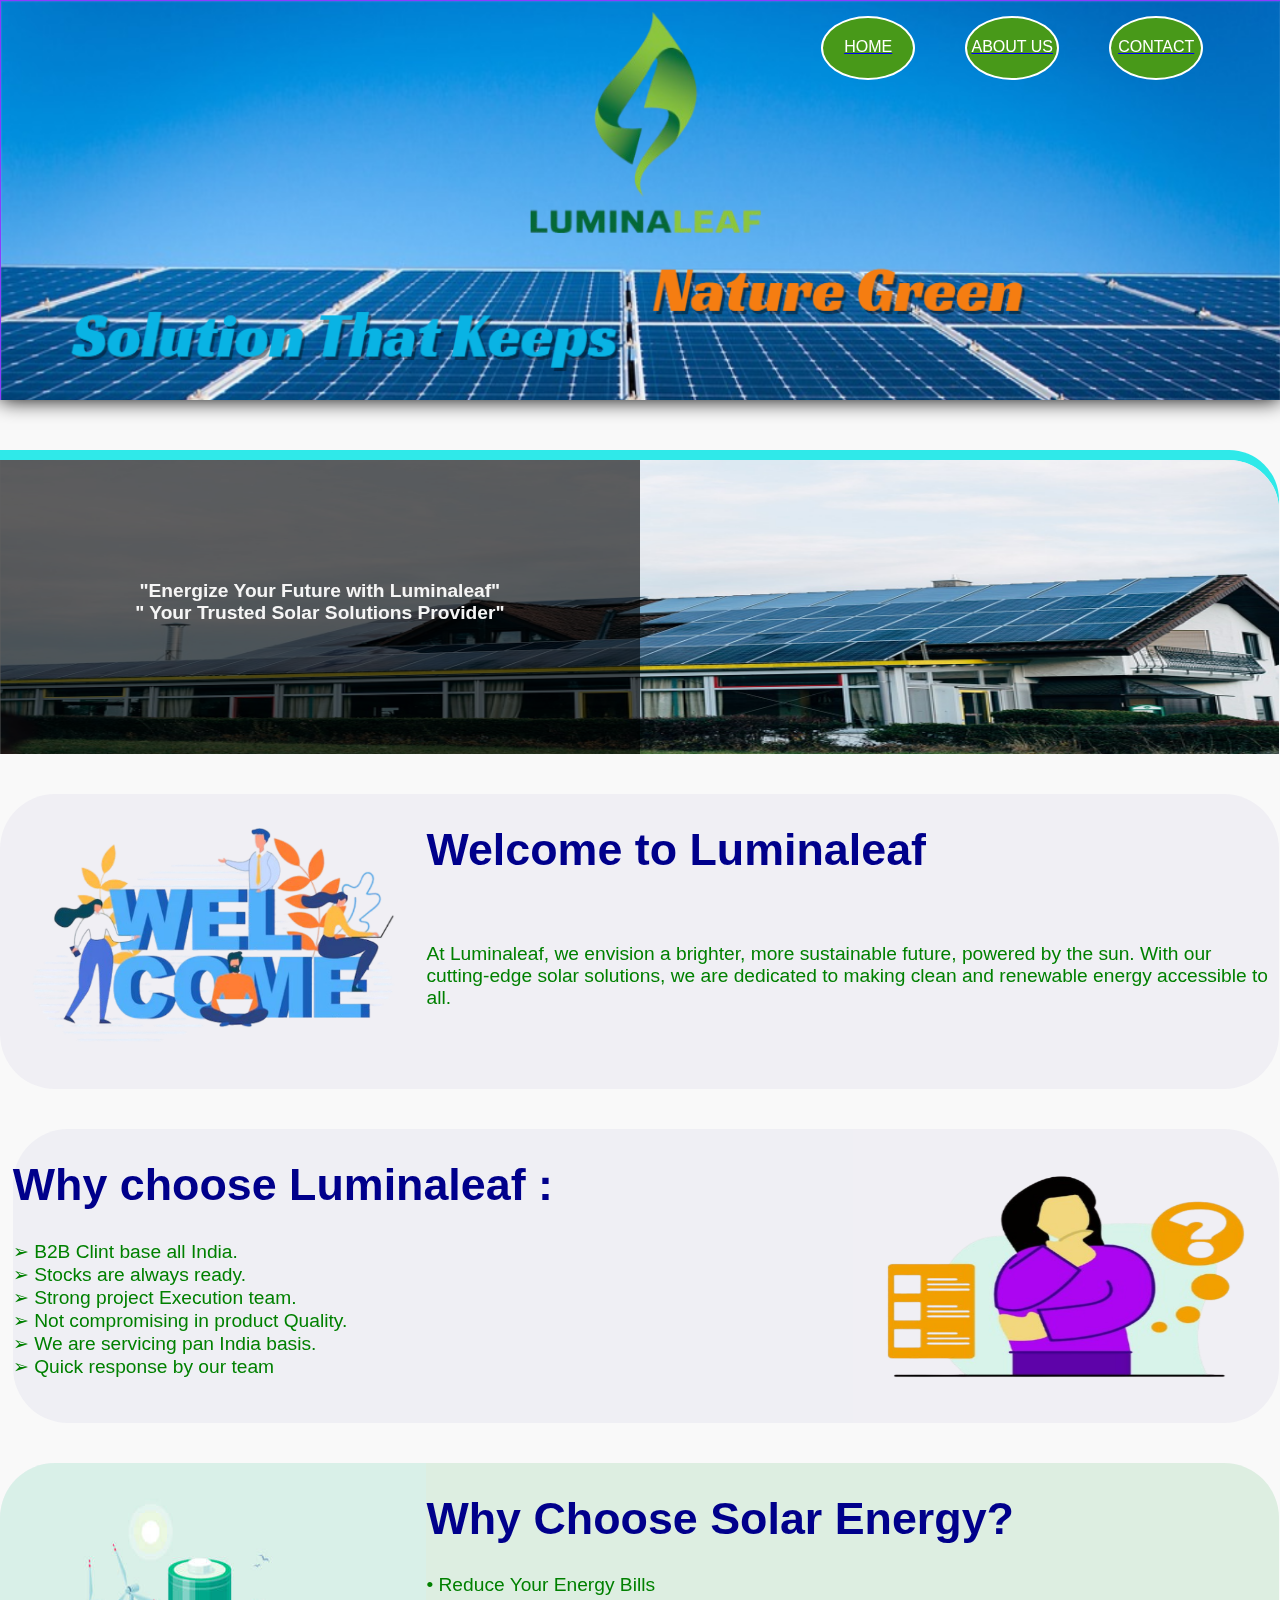
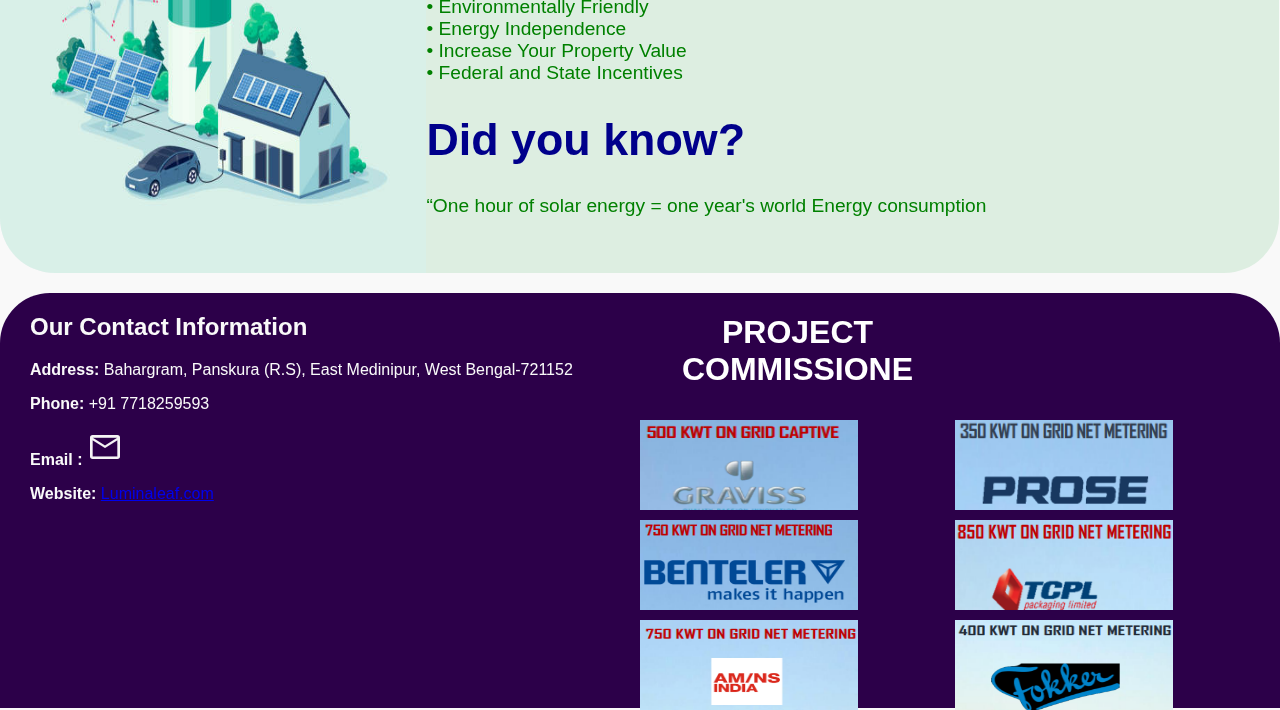
<file: index.html>
<!DOCTYPE html>
<html lang="en">
<head>
    <meta charset="UTF-8">
    <meta name="viewport" content="width=device-width, initial-scale=1.0">
     <link rel="icon"  type="image/png" href="https://luminaleaf.com/images/Luinaleaf_64pix_black background.png">
    <title>LuminaLeaf</title>
    <meta property="og:type" content="website" />
    	<meta property="og:url" content="https://luminaleaf.com/" />
    	<meta name="robots" content="index, follow" />
    	<meta name="google-site-verification" content="g1oqkUZtgJuLuCr-KraBYdEdYaJ7UqdRzfGIwn6Nu8Q" />
    <link rel="stylesheet" href="style.css">
    <link rel="stylesheet" href="https://fonts.googleapis.com/css2?family=Material+Symbols+Outlined:opsz,wght,FILL,GRAD@40,400,0,0&icon_names=mail" />
</head>
<body>
    <div class="top">
        <img src="images/image.png" alt="">
        
        
     

    </div>
    <div class="top2"><img src="images/Screenshot_2025-01-17_235423-removebg-preview.png" alt="">
    </div>
    <div class="nav">
        <ul>
            
           <a href="index.html"><li>HOME</li></a> 
            <a href="about.html"><li>ABOUT US</li></a>
            <a href="contact.html"><li>CONTACT</li></a>
            <!-- <a href="login.html"><li>LOGIN</li></a> -->
         </ul>
    </div>
    <div class="contanar">
        <div class="box" id="box1"><img src="images/image copy 6.png" alt="" id="im1"></div>
        <div class="box" id="box2"></div>
        <div class="box" id="box3"> <h1 >"Energize Your Future with Luminaleaf"<br>" Your Trusted Solar Solutions Provider"
        </h1></div>
        <div class="box" id="box4"><img src="images/image copy 7.png" alt="" id="im2"></div>
        <div class="box" id="box5"><h1>Welcome to Luminaleaf</h1><br><p>At Luminaleaf, we envision a brighter, more sustainable future, powered by the sun. With our 
            cutting-edge solar solutions, we are dedicated to making clean and renewable energy accessible 
            to all.</p></div>
        <div class="box" id="box6"><img src="images/image copy 8.png" alt="" id="im3"></div>
        <div class="box" id="box7"><h1>Why choose Luminaleaf :</h1>
        <p>➢ B2B Clint base all India. <br>
            ➢ Stocks are always ready. <br>
            ➢ Strong project Execution team. <br>
            ➢ Not compromising in product Quality.<br>
            ➢ We are servicing pan India basis.<br>
            ➢ Quick response by our team</p></div>
        <div class="box" id="box8"><img src="images/image copy 9.png" alt="" id="im4"></div>
        <div class="box" id="box9"><h1>Why Choose Solar Energy?</h1>
        <p>
            • Reduce Your Energy Bills<br>
            • Environmentally Friendly<br>
            • Energy Independence<br>
            • Increase Your Property Value<br>
            • Federal and State Incentives<br>
        </p>
        <h1>Did you know?</h1>
        <p>“One hour of solar energy = one year's world Energy consumption</p>
        </div>
       
    </div>
    <footer>
        <div class="content2">
          <div id="fbox1">
            <div id="fitem1">
            <h2>Our Contact Information</h2>
            <p><strong>Address:</strong> Bahargram, Panskura (R.S), East Medinipur, West Bengal-721152</p>
            <p><strong>Phone:</strong> +91 7718259593</p>
            <div> <strong >Email :</strong> <a href="mailto:luminaleafenergy@gmail.com"  ><span id="fbox12" class="material-symbols-outlined" > mail</span></a></p>
            <p><strong>Website:</strong> <a href="https://luminaleaf.com" target="_blank">Luminaleaf.com</a></div>
            </div>
          </div>
          <div id="fbox2">
            <div id="item2">
                <h1>PROJECT COMMISSIONE</h1>
                <br>
                <div class="fimg">
                    <img src="images/image copy 2.png" alt="">
                </div>
                <div class="fimg">
                    <img src="images/image copy 3.png" alt="">
                </div>
                <div class="fimg"><img src="images/image copy 10.png" alt=""></div>
                <div class="fimg"><img src="images/image copy 11.png" alt=""></div>
                <div class="fimg"><img src="images/image copy 12.png" alt=""></div>
                <div class="fimg"><img src="images/image copy 13.png" alt=""></div>
            </div>
          </div>
        </div>
    </footer>

    
    
    
</body>
</html>
</file>
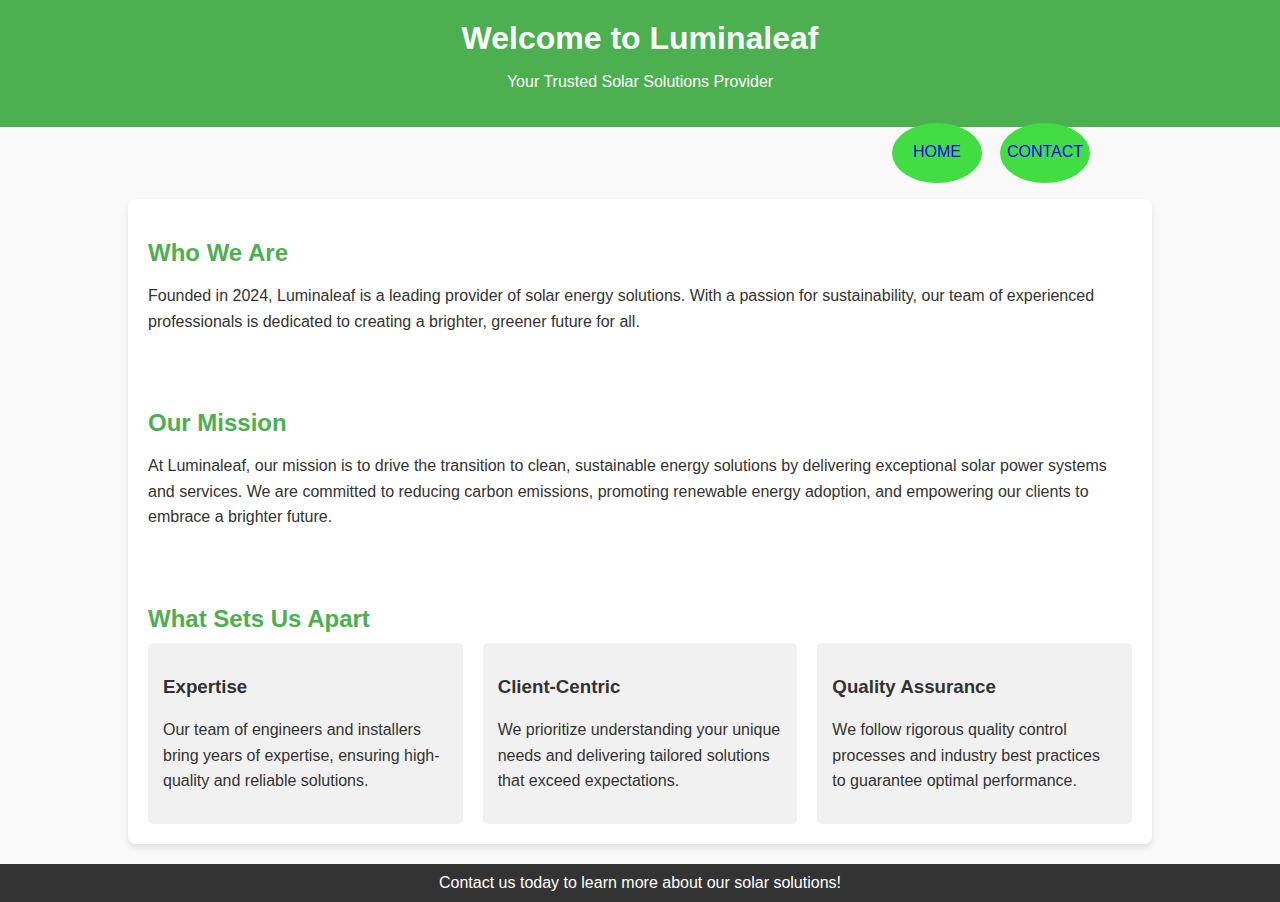
<file: about.html>
<!DOCTYPE html>
<html lang="en">
<head>
    <meta charset="UTF-8">
    <meta name="viewport" content="width=device-width, initial-scale=1.0">
    <title>About Us - Lumina leaf</title>
   <link rel="stylesheet" href="about.css">
</head>
<body>
    <header>
        <h1>Welcome to Luminaleaf</h1>
        <p>Your Trusted Solar Solutions Provider</p>
        <div class="nav"><ul><a href="index.html"><li>HOME</li></a>
            <a href="contact.html"><li>CONTACT</li></a></ul>
    </header>

    <div class="container">
        <section class="section">
            <h2>Who We Are</h2>
            <p>
                Founded in 2024, Luminaleaf is a leading provider of solar energy solutions.
                With a passion for sustainability, our team of experienced professionals is dedicated to creating a brighter, greener future for all.
            </p>
        </section>

        <section class="section">
            <h2>Our Mission</h2>
            <p>
                At Luminaleaf, our mission is to drive the transition to clean, sustainable energy solutions by delivering exceptional solar power systems and services.
                We are committed to reducing carbon emissions, promoting renewable energy adoption, and empowering our clients to embrace a brighter future.
            </p>
        </section>

        <section class="section">
            <h2>What Sets Us Apart</h2>
            <div class="grid">
                <div class="grid-item">
                    <h3>Expertise</h3>
                    <p>Our team of engineers and installers bring years of expertise, ensuring high-quality and reliable solutions.</p>
                </div>
                <div class="grid-item">
                    <h3>Client-Centric</h3>
                    <p>We prioritize understanding your unique needs and delivering tailored solutions that exceed expectations.</p>
                </div>
                <div class="grid-item">
                    <h3>Quality Assurance</h3>
                    <p>We follow rigorous quality control processes and industry best practices to guarantee optimal performance.</p>
                </div>
            </div>
        </section>
    </div>

    <footer>
        <p>Contact us today to learn more about our solar solutions!</p>
    </footer>
</body>
</html>
</file>
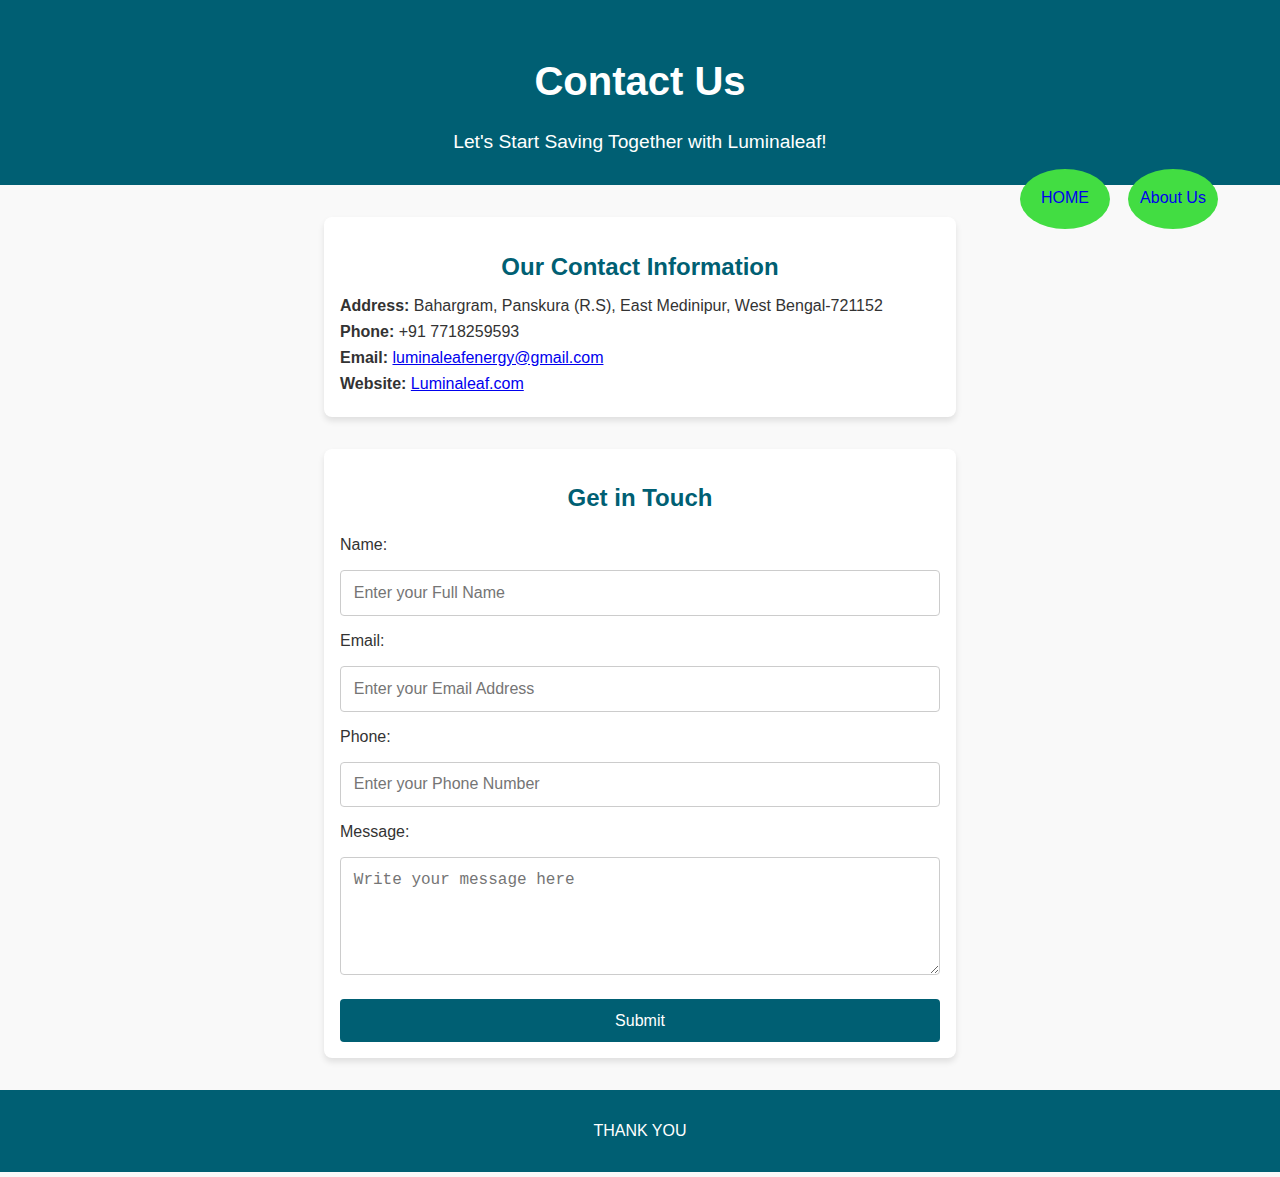
<file: contact.html>
<!DOCTYPE html>
<html lang="en">

<head>
    <meta charset="UTF-8">
    <meta name="viewport" content="width=device-width, initial-scale=1.0">
    <title>Contact Us - Luminaleaf</title>
    <link rel="stylesheet" href="contact.css">
</head>

<body>
    <header class="header">
        <h1>Contact Us</h1>
        <p>Let's Start Saving Together with Luminaleaf!</p>
        <div class="nav">
            <ul><a href="index.html">
                    <li>HOME</li>
                </a>
                <a href="about.html">
                    <li>About Us</li>
                </a>
            </ul>
    </header>
    <main>
        <section class="contact-info">
            <h2>Our Contact Information</h2>
            <p><strong>Address:</strong> Bahargram, Panskura (R.S), East Medinipur, West Bengal-721152</p>
            <p><strong>Phone:</strong> +91 7718259593</p>
            <p><strong>Email:</strong> <a href="mailto:luminaleafenergy@gmail.com">luminaleafenergy@gmail.com</a></p>
            <p><strong>Website:</strong> <a href="https://luminaleaf.com" target="_blank">Luminaleaf.com</a></p>
        </section>

        <section class="contact-form">
            <h2>Get in Touch</h2>
            <form id="contactForm" action="submit_form.php" method="post">
                <label for="name">Name:</label>
                <input type="text" id="name" name="name" placeholder="Enter your Full Name" required>

                <label for="email">Email:</label>
                <input type="email" id="email" name="email" placeholder="Enter your Email Address" required>

                <label for="phone">Phone:</label>
                <input type="number" id="phone" name="phone" placeholder="Enter your Phone Number" required>

                <label for="message">Message:</label>
                <textarea id="message" name="message" rows="5" placeholder="Write your message here"
                    required></textarea>

                <button id="submit" type="submit">Submit</button>
            </form>
        </section>
    </main>

    <footer class="footer">
        <p>THANK YOU</p>
    </footer>
    <script src="contact.js"></script>
</body>

</html>
</file>
<file: style.css>
body {
    font-family: Arial, sans-serif;
    margin: 0;
    padding: 0;
    color: #333;
    background-color: #f9f9f9;
}







.top{
    height: 400px;
    width: 100%;
    border-radius: 0px 0px 0px 0px;
    background-color: rgba(162, 172, 228, 0.205);
    
    box-sizing: border-box;
    object-fit: cover;
    box-shadow: 0px 0px 20px;
    color:black ;
    position: absolute;

    overflow: hidden;
    /* z-index: -1; */
    
}
.top img{
    width: 100%;
    height: 100%;
}
.nav{
   right: 6%;
    position: absolute;
    z-index: 2;
    
}
.nav ul{
    display: flex;
    gap: 50px;
    list-style: none;
}
.nav ul li{
    height: 40px;
    width: 90px;
    background-color: rgb(72, 153, 25);
    color: white;
    text-align: center;
    padding-top: 20px;
    border-radius: 90%;
    border: 2px solid white;
}
.contanar{

    display: grid;
    grid-template-rows: 420px 23vw  23vw 23vw 32vw;
    grid-template-columns: 16.66%  16.66% 16.66% 16.66% 16.66% 16.66% ;
    row-gap: 40px;
    
    
    
}
/* .box{
    border: 2px solid red;
} */
#box1{
    grid-column: 1/7;
    grid-row: 2/3;
   
    object-fit: cover;
    overflow: hidden;
    z-index: -1;
    box-shadow: 0px -10px 0px rgb(47, 233, 233);
    border-radius: 0px 50px 0px 0px;


}
#im1{
    height: 100%;
    width: 100%;
    /* filter: contrast(150%); */
    transform: rotatey(180deg);

    
    
}
/* #box2{
    grid-column: 5/7;
    grid-row: 2/3;
} */
#box3{
    grid-column: 1/4;
    grid-row: 2/3;
    background: transparent;
    color: whitesmoke;
    text-align: center;
    align-items: center;
    /* filter: blur(6px); */
    background-color: rgba(0, 0, 0, 0.616);
}
#box3 h1{
    margin-top: 120px;
    font-size: 1.5vw;
}
#box4{
   grid-column: 1/3;
   grid-row: 3/4; 
   background-color: rgba(96, 79, 172, 0.055);
   border-radius: 55px 0px 0px 55px;
}
#im2{
    height: 100%;
    width: 100%;
}
#box5{
    
    grid-column: 3/7;
    grid-row: 3/4;
    border-radius: 0px 55px 55px 0px;
    background-color: rgba(96, 79, 172, 0.055);
}
#box5 h1{
    color:darkblue;
    font-size: 3.5vw;
    /* box-shadow: 0px 0px 10px; */
    
}
#box5 p{
    color: green;
    font-size: 1.5vw;
}
#box6{
    grid-column: 5/7;
    grid-row: 4/5; 
    object-fit: cover;
    overflow: hidden;
    border-radius: 0px 55px 55px 0px;
    background-color: rgba(96, 79, 172, 0.055);

}
#im3{
    height: 100%;
    width: 100%;
}
#box7{
    margin-left: 1vw;
    grid-column: 1/5;
    grid-row: 4/5; 
    background-color: rgba(81, 79, 172, 0.055);
    
    border-radius: 55px 0px 0px 55px;
    
}
#box7 h1{
    color: darkblue;
    font-size: 3.5vw;
    /* box-shadow: 0px 0px 10px; */
}
#box7 p{
    color: green;
    font-size: 1.5vw;
}


#box8{
    grid-column: 1/3;
    grid-row: 5/6; 
    background-color: rgba(96, 79, 172, 0.055);
    border-radius: 55px 0px 0px 55px;
    overflow: hidden;
 }
 #im4{
     height: 100%;
     width: 100%;
 }

 #box9{
    
    grid-column: 3/7;
    grid-row: 5/6;
    border-radius: 0px 55px 55px 0px;
    background-color: rgba(111, 194, 131, 0.199);
}
#box9 h1{
    color:darkblue;
    font-size: 3.5vw;
    /* box-shadow: 0px 0px 10px; */
    
}
#box9 p{
    color: green;
    font-size: 1.5vw;
}
.content2{
    margin-top: 20px;
    display: grid;
    grid-template-columns: 50% 50%;
    grid-template-rows: 415px;
    
}
#fbox1{
    
    grid-column: 1/2;
    grid-row: 1/2;
    background-color: rgb(44, 0, 73);
    border-radius: 50px 0px 0px 0px;
}
#fbox2{
    grid-column: 2/3;
    grid-row: 1/2;
    background-color:  rgb(44, 0, 73);
    border-radius: 0px 50px 0px 0px;
    text-align: center;
    align-items: center;
}
#fitem1{
    margin-left: 30px;
    color: #f9f9f9;
}
#item2{
    display: grid;
    grid-template-columns: 50% 50%;

    margin-right: 10px ;
    color: white;
    
}
.fimg{
    margin-top: 10px ;
    height: 10vh;
    width: 17vw;
    object-fit: cover;
    overflow: hidden;
   
}
.fimg img {
    height: 100%;
    width: 100%;
}

#fbox12{
    
    font-size: 36px;
    /* background-color: rgb(165, 204, 167); */
    color:whitesmoke;
}




/* for mobile view----------------------------------------------------------------------------------------------------- */



.top2{
    display: none;

}
@media (max-width: 768px){
    .top2{
        display: block;
        

    height: 200px;

    clip-path: ellipse(85% 100% at 50% 0%);
    background: #01be70;
    object-fit: cover;
    overflow: hidden;

    }
    .top2 img{
        width: 100%;
        height: 100%;
    }
    .top{
        display: none;
    }

    .contanar{
        grid-template-rows: 50px 50vw  40vw 40vw 50vw ;
    }
 
    #box5 p{
        font-size: 3vw;
    } 
    #box7 p{
        font-size: 3vw;
    }
    #box9 p{
        font-size: 3vw;
    }
    #box3 h1{
        margin-top: 70px;
        font-size: 3vw;
    }
    .nav ul{
        gap: 30px;
    }
  

}
</file>
<file: about.css>
body {
    font-family: Arial, sans-serif;
    margin: 0;
    padding: 0;
    color: #333;
    background-color: #f9f9f9;
}

header {
    background-color: #4CAF50;
    color: white;
    padding: 20px 10%;
    text-align: center;
}

.nav ul{
list-style: none;
display: flex;

margin-left: 100px;
float: right;
gap: 10%;
margin-right: 80px;

}
.nav ul a li{

height: 40px ;
width: 90px ;
background-color: rgb(66, 221, 66);
padding-top: 20px;
border-radius: 70%;
float: right;
}




header h1 {
    margin: 0;
}

.container {
    width: 80%;
    margin: 20px auto;
    background: white;
    border-radius: 8px;
    box-shadow: 0 4px 6px rgba(0, 0, 0, 0.1);
    overflow: hidden;
}

.section {
    padding: 20px;
}

.section h2 {
    color: #4CAF50;
    margin-bottom: 10px;
}

.section p {
    line-height: 1.6;
    margin-bottom: 15px;
}

.highlight {
    background-color: #4CAF50;
    color: white;
    padding: 10px;
    border-radius: 5px;
    display: inline-block;
}

.grid {
    display: grid;
    grid-template-columns: repeat(auto-fit, minmax(300px, 1fr));
    gap: 20px;
}

.grid-item {
    background-color: #f1f1f1;
    border-radius: 5px;
    padding: 15px;
}

footer {
    background-color: #333;
    color: white;
    text-align: center;
    padding: 10px 0;
}

footer p {
    margin: 0;
}
</file>
<file: contact.css>
/* styles.css */
body {
    font-family: Arial, sans-serif;
    margin: 0;
    padding: 0;
    color: #333;
    background-color: #f9f9f9;
}

.header {
    text-align: center;
    align-items: center;
    background-color: #005f73;
    color: #fff;
    padding: 2rem 0;
}
.nav ul{
    list-style: none;
  display: flex;

  margin-left: 100px;
  float: right;
  gap: 10%;
  margin-right: 80px;

}
.nav ul a li{

    height: 40px ;
    width: 90px ;
    background-color: rgb(66, 221, 66);
    padding-top: 20px;
    border-radius: 70%;
    float: right;
}

header h1 {
    font-size: 2.5rem;
}

header p {
    font-size: 1.2rem;
    margin: 0.5rem 0 0;
}

.contact-info, .contact-form {
    max-width: 600px;
    margin: 2rem auto;
    padding: 1rem;
    background: #fff;
    border-radius: 8px;
    box-shadow: 0 4px 6px rgba(0, 0, 0, 0.1);
}

.contact-info h2, .contact-form h2 {
    text-align: center;
    color: #005f73;
    margin-bottom: 1rem;
}

.contact-info p, .contact-form label {
    margin: 0.5rem 0;
}

.contact-form form {
    display: flex;
    flex-direction: column;
}

.contact-form input, .contact-form textarea {
    margin: 0.5rem 0;
    padding: 0.8rem;
    font-size: 1rem;
    border: 1px solid #ccc;
    border-radius: 4px;
}

.contact-form button {
    padding: 0.8rem;
    font-size: 1rem;
    background-color: #005f73;
    color: #fff;
    border: none;
    border-radius: 4px;
    cursor: pointer;
    margin-top: 1rem;
}

.contact-form button:hover {
    background-color: #0a9396;
}

.footer {
    text-align: center;
    padding: 1rem 0;
    background-color: #005f73;
    color: #fff;
    margin-top: 2rem;
}


/* for mobile view----------------------------------------------------------------------------------------------------- */



.top2{
    display: none;

}
@media (max-width: 768px){
    .top2{
        display: block;
        /* HTML: <div class="rounded-edge"></div> */

    height: 200px;
    aspect-ratio: 3/2;
    /* update the 85% to control the curvature
       you can also update the 50% to control the position
    */
    clip-path: ellipse(85% 100% at 50% 0%);
    background: #CC2A41;

    }
}
</file>
